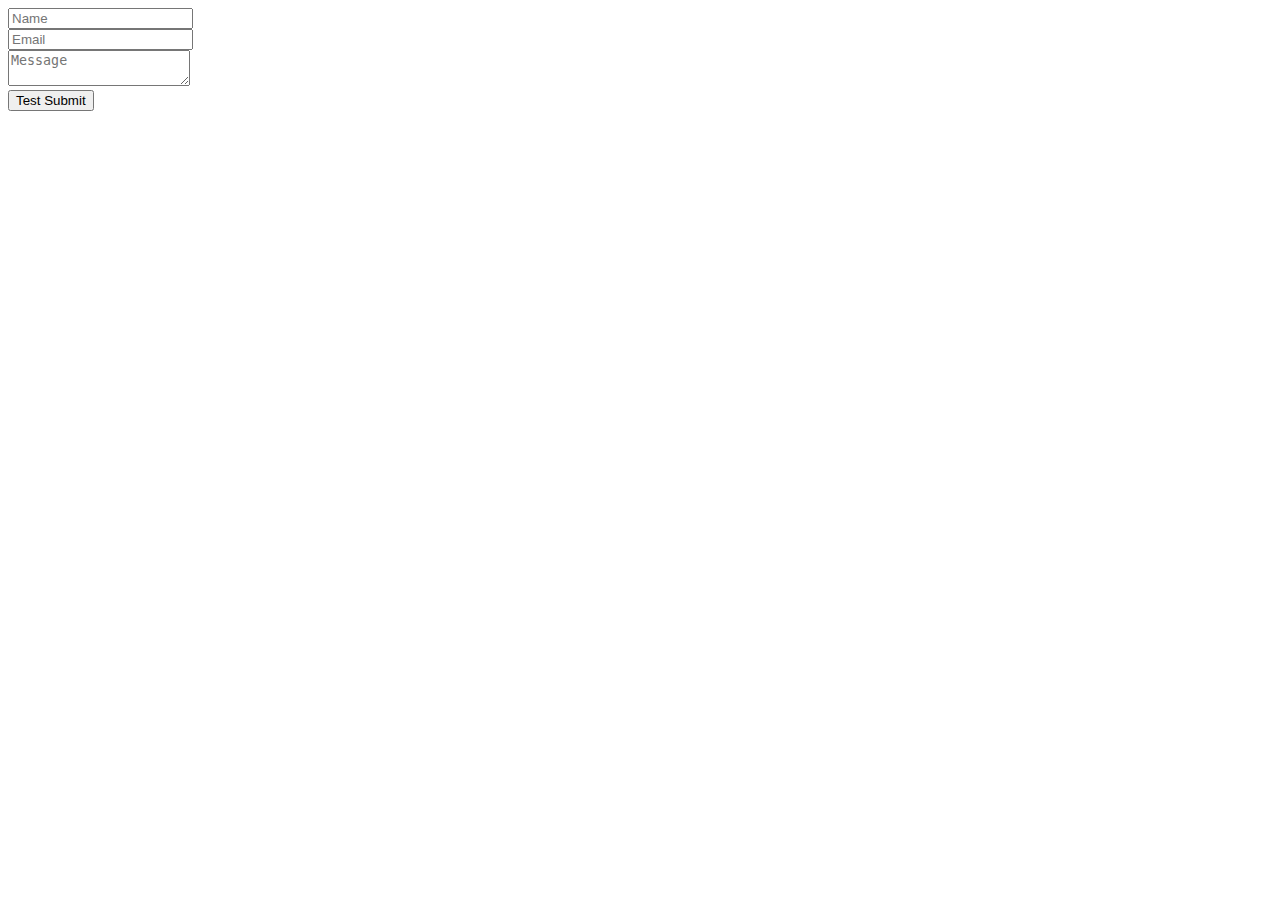
<file: Contact/index.html>
<!DOCTYPE html>
<html>
<head><title>Test Form</title></head>
<body>
    <form action="https://api.web3forms.com/submit" method="POST">
        <input type="hidden" name="access_key" value="995f674e-34f3-4505-a9bc-aab0749b905b">
        <input type="text" name="name" placeholder="Name" required><br>
        <input type="email" name="email" placeholder="Email" required><br>
        <textarea name="message" placeholder="Message" required></textarea><br>
        <button type="submit">Test Submit</button>
    </form>
</body>
</html>
</file>
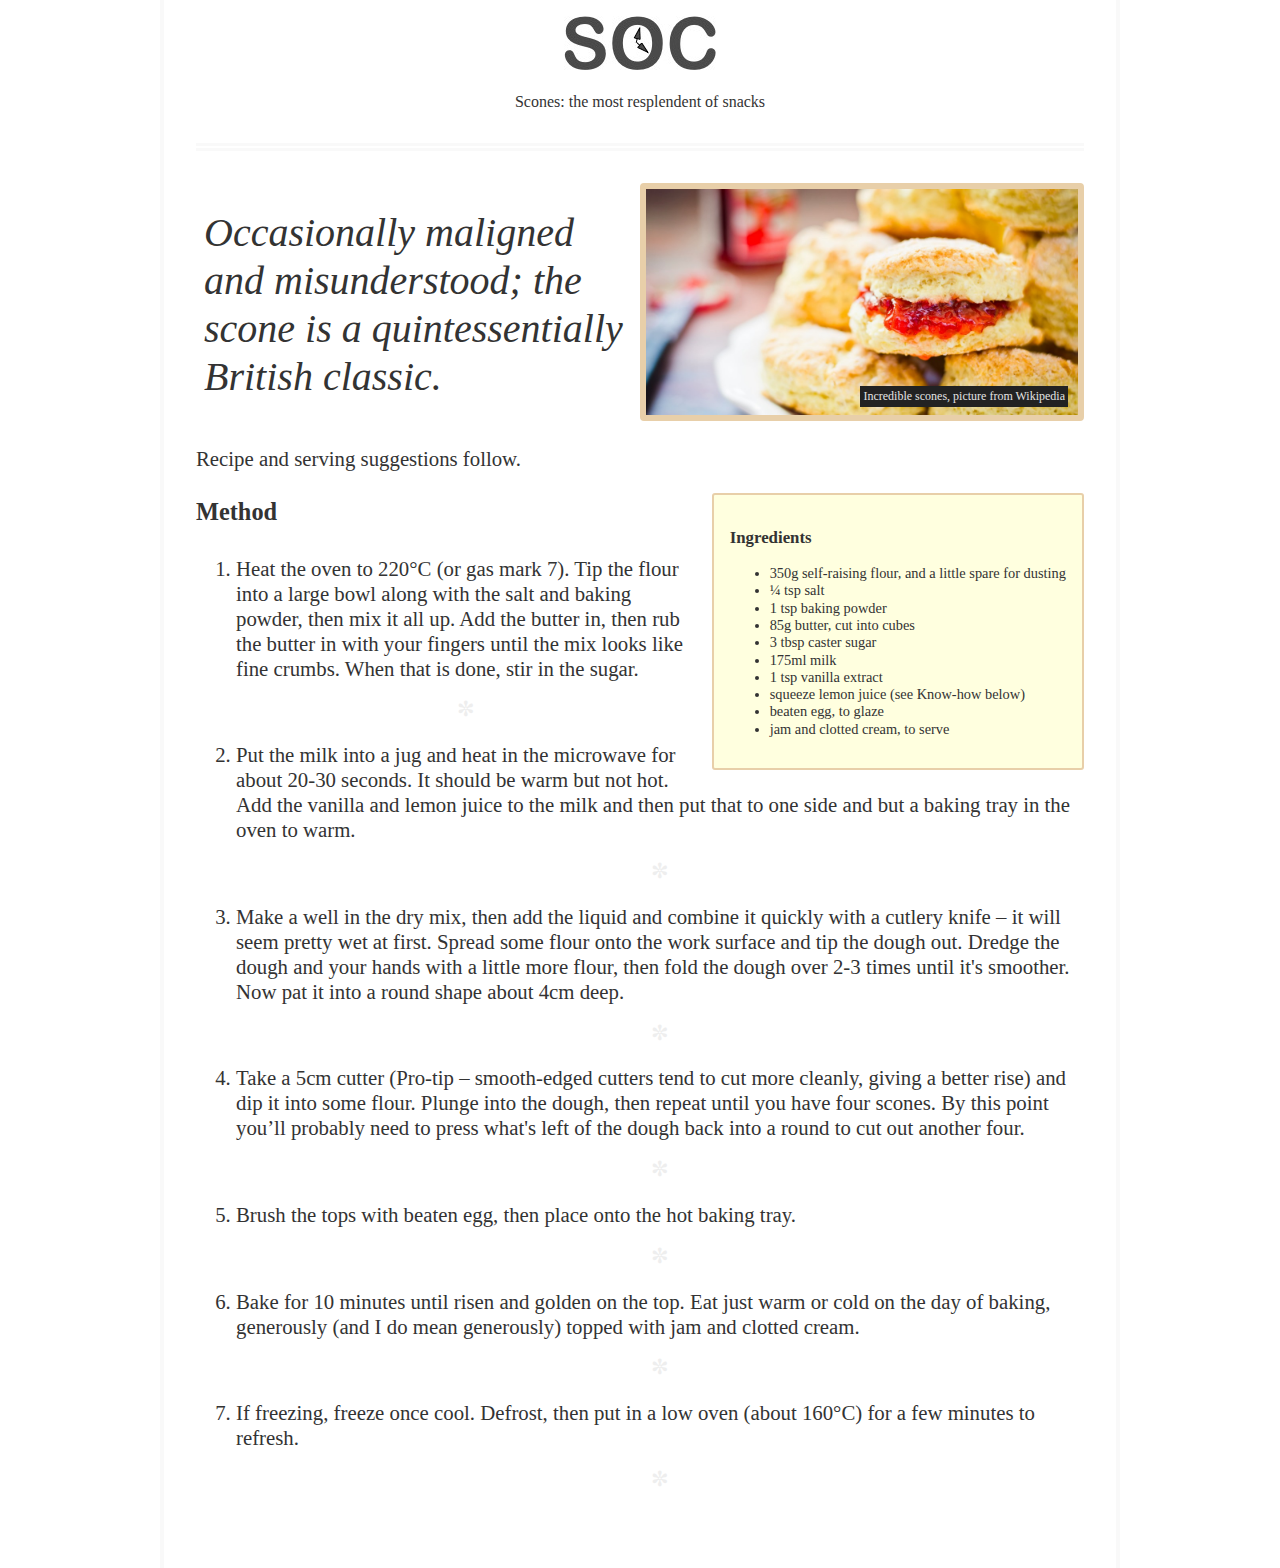
<file: Monday/index.html>
<!DOCTYPE html>
<html class="no-js" lang="en">
    <head>
        <meta charset="utf-8" />
        <title>Our first responsive web page with HTML5 and CSS3</title>
        <meta name="description" content="A basic responsive web page – an example from Chapter 1" />
        <meta name="viewport" content="width=device-width,initial-scale=1.0" />
        <link rel="stylesheet" href="css/styles.css" />
    </head>
    <body>
        <div class="Header">
            <a href="/" class="LogoWrapper"><img src="img/SOC-Logo.png" alt="Scone O'Clock logo"/></a>
            <p class="Strap">Scones: the most resplendent of snacks</p>
        </div>
        <div class="IntroWrapper">
            <p class="IntroText">Occasionally maligned and misunderstood; the scone is a quintessentially British classic.</p>
            <div class="MoneyShot">
                <img class="MoneyShotImg" src="img/scones.jpg" alt="Incredible scones" />
                <p class="ImageCaption">Incredible scones, picture from Wikipedia</p>
            </div>
        </div>
        <p>Recipe and serving suggestions follow.</p>
        <div class="Ingredients">
            <h3 class="SubHeader">Ingredients</h3>
            <ul>
                <li>350g self-raising flour, and a little spare for dusting</li>
                <li>¼ tsp salt</li>
                <li>1 tsp baking powder</li>
                <li>85g butter, cut into cubes</li>
                <li>3 tbsp caster sugar</li>
                <li>175ml milk</li>
                <li>1 tsp vanilla extract</li>
                <li>squeeze lemon juice (see Know-how below)</li>
                <li>beaten egg, to glaze</li>
                <li>jam and clotted cream, to serve</li>
            </ul>
        </div>
        <div class="HowToMake">
            <h3 class="SubHeader">Method</h3>
            <ol class="MethodWrapper">
                <li>
                    Heat the oven to 220&deg;C (or gas mark 7). Tip the flour into a large bowl along with the salt and baking powder, then mix it all up. Add
                    the butter in, then rub the butter in with your fingers until the mix looks like fine crumbs. When that is done, stir in the sugar.
                </li>
                <li>
                    Put the milk into a jug and heat in the microwave for about 20-30 seconds. It should be warm but not hot. Add the vanilla and lemon juice to
                    the milk and then put that to one side and but a baking tray in the oven to warm.
                </li>
                               <li>
                    Make a well in the dry mix, then add the liquid and combine it quickly with a cutlery knife – it will seem pretty wet at first. Spread some
                    flour onto the work surface and tip the dough out. Dredge the dough and your hands with a little more flour, then fold the dough over 2-3
                    times until it's smoother. Now pat it into a round shape about 4cm deep.
                </li>
                <li>
                    Take a 5cm cutter (Pro-tip – smooth-edged cutters tend to cut more cleanly, giving a better rise) and dip it into some flour. Plunge into
                    the dough, then repeat until you have four scones. By this point you’ll probably need to press what's left of the dough back into a round to
                    cut out another four.
                </li>
                <li>Brush the tops with beaten egg, then place onto the hot baking tray.</li>
                <li>
                                      Bake for 10 minutes until risen and golden on the top. Eat just warm or cold on the day of baking, generously (and I do mean generously)
                    topped with jam and clotted cream.
                </li>
                <li>If freezing, freeze once cool. Defrost, then put in a low oven (about 160&deg;C) for a few minutes to refresh.</li>
            </ol>
        </div>
    </body>
</html>
</file>
<file: Monday/css/styles.css>
* {
	box-sizing: border-box;
}

body {
	padding: 1rem 0.5rem;
	font-size: 1.3rem;
	line-height: 1.2;
	max-width: 60rem;
	margin: 0 auto;
	color: #333;
}

img {
	max-width: 100%;
}

.Header {
	text-align: center;
	border-bottom: 8px double #f9f9f9;
	margin-bottom: 2rem;
	padding-bottom: 1rem;
}

.Strap {
	font-size: 1rem;
}

.MoneyShot {
	position: relative;
}
.MoneyShotImg {
	border: 6px solid #e8cfa9;
	border-radius: 4px;
}

.LogoWrapper {
	display: block;
}

.ImageCaption {
	font-size: 0.75rem;
	position: absolute;
	bottom: 0.5rem;
	right: 1rem;
	padding: 3px;
	background-color: #222;
	color: #e4e4e4;
}

.IntroText {
	font-size: 1.8rem;
	font-style: italic;
}

.MethodWrapper li {
	padding: 0.4rem 0;
}
.MethodWrapper li:after {
	content: "✼";
	display: block;
	text-align: center;
	margin: 1rem 0 0.5rem 0;
	color: #eee;
}

@media screen and (min-width: 800px) {
	body {
		border-left: 4px solid #f9f9f9;
		border-right: 4px solid #f9f9f9;
		padding: 1rem 2rem;
	}

	.IntroWrapper {
		display: table;
		table-layout: fixed;
		width: 100%;
	}

	.MoneyShot,
	.IntroText {
		display: table-cell;
		width: 50%;
		vertical-align: middle;
text-align: center;
	}

	.IntroText {
		padding: 0.5rem;
		font-size: 2.5rem;
		text-align: left;
		position: relative;
	}

	.Ingredients {
		font-size: 0.9rem;
		float: right;
		padding: 1rem;
		margin: 0 0 0.5rem 1rem;
		border-radius: 3px;
		background-color: #ffffdf;
		border: 2px solid #e8cfa9;
	}

	.Ingredients h3 {
		margin: 0;
	}
}
</file>
